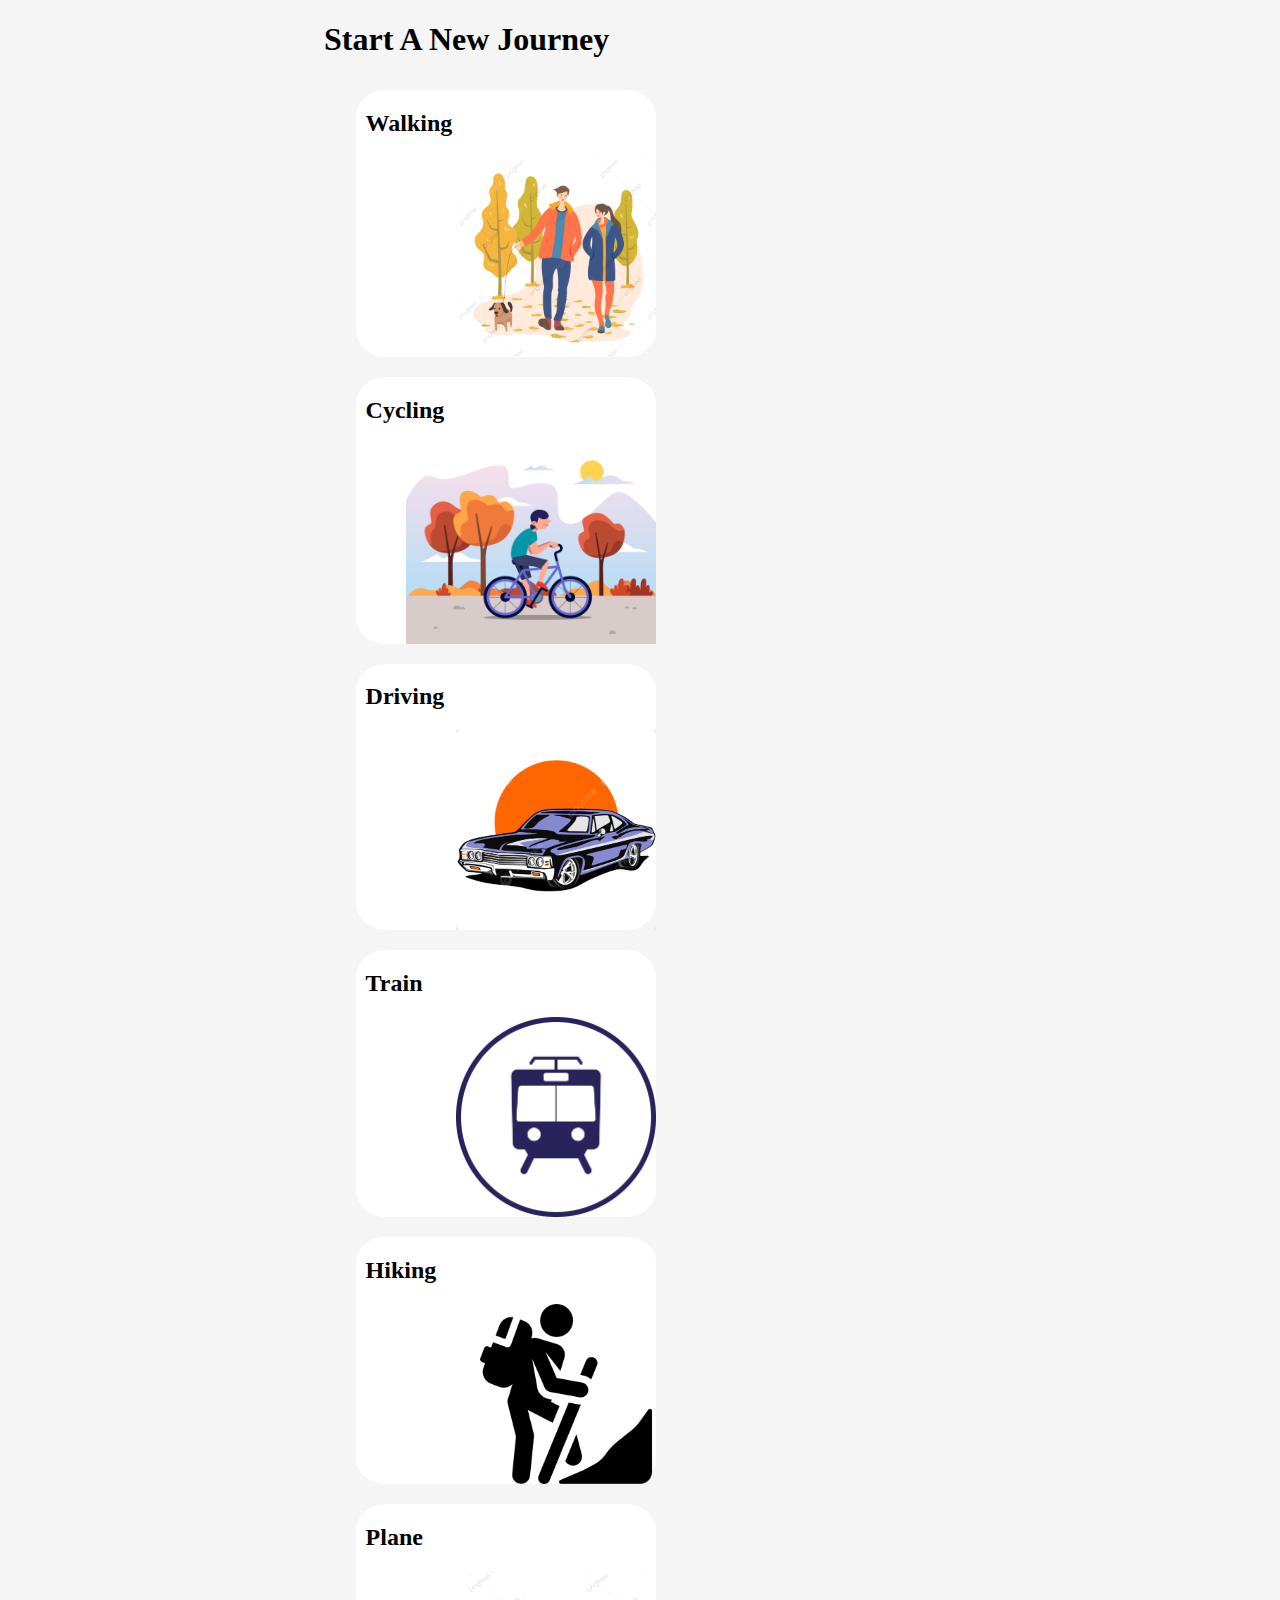
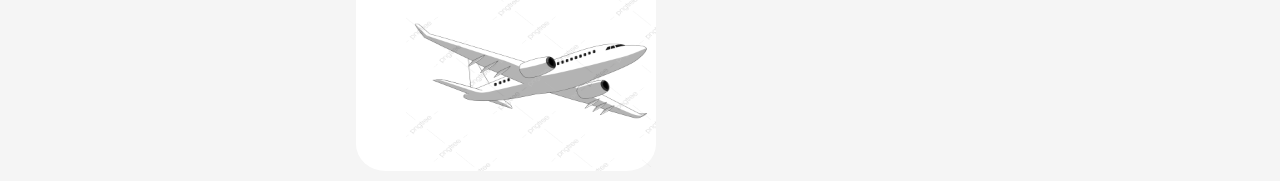
<file: FirstHomework/Task_2/index.html>
<!DOCTYPE html>
<html lang="en">

<head>
    <meta charset="UTF-8">
    <meta http-equiv="X-UA-Compatible" content="IE=edge">
    <meta name="viewport" content="width=device-width, initial-scale=1.0">
    <title>Document</title>
    
    <link rel="stylesheet" href="style.css">
</head>

<body>
    <div class="main">
        <h1>Start A New Journey</h1>
        <div class="item">
            <h2 class="Title">Walking</h2>
            <img id="trainImg" src="Images/walkingImg.png"
             alt="Boy Walking">
        </div>
        <div class="item">
            <h2 class="Title">Cycling</h2>
            <img id="bicycleImg" src="Images/bicycleImg3.jpg"
             alt="bicycle">
        </div>
        <div class="item">
            <h2 class="Title">Driving</h2>
            <img style="width: 200px;" src="Images/carImg.png"
             alt="car">
        </div>
        <div class="item">
            <h2 class="Title">Train</h2>
            <img id="trainImg" src="Images/trainImage2.png"
             alt="train">
        </div>
        <div class="item">
            <h2 class="Title">Hiking</h2>
            <img style="width: 180px;height: 180px;" src="Images/hikingImg.png"
             alt="hiking">
        </div>
        <div class="item">
            <h2 class="Title">Plane</h2>
            <img id="bicycleImg" src="Images/planeImg.png"
             alt="plane">
        </div>
    </div>
</body>

</html>
</file>
<file: FirstHomework/Task_2/style.css>
.main{
    width: 50%;
    margin: auto;
    height: 90vh;
    
}


.main > h1{
    
}


body{
    background-color: whitesmoke;
}


.item{
    display: inline-block;
    background-color: white;
    border-radius: 10%;
    margin: 10px;
    width: 300px;
    margin-left: 5%;
    
}


.item > img{
    width: 150px;
    height: 200px;
    float: right;
}


.item > h2{
    margin-left: 10px;
}


#bicycleImg{
    width: 250px;
}

#trainImg{
    width: 200px;
    height: 200px;
}
</file>
